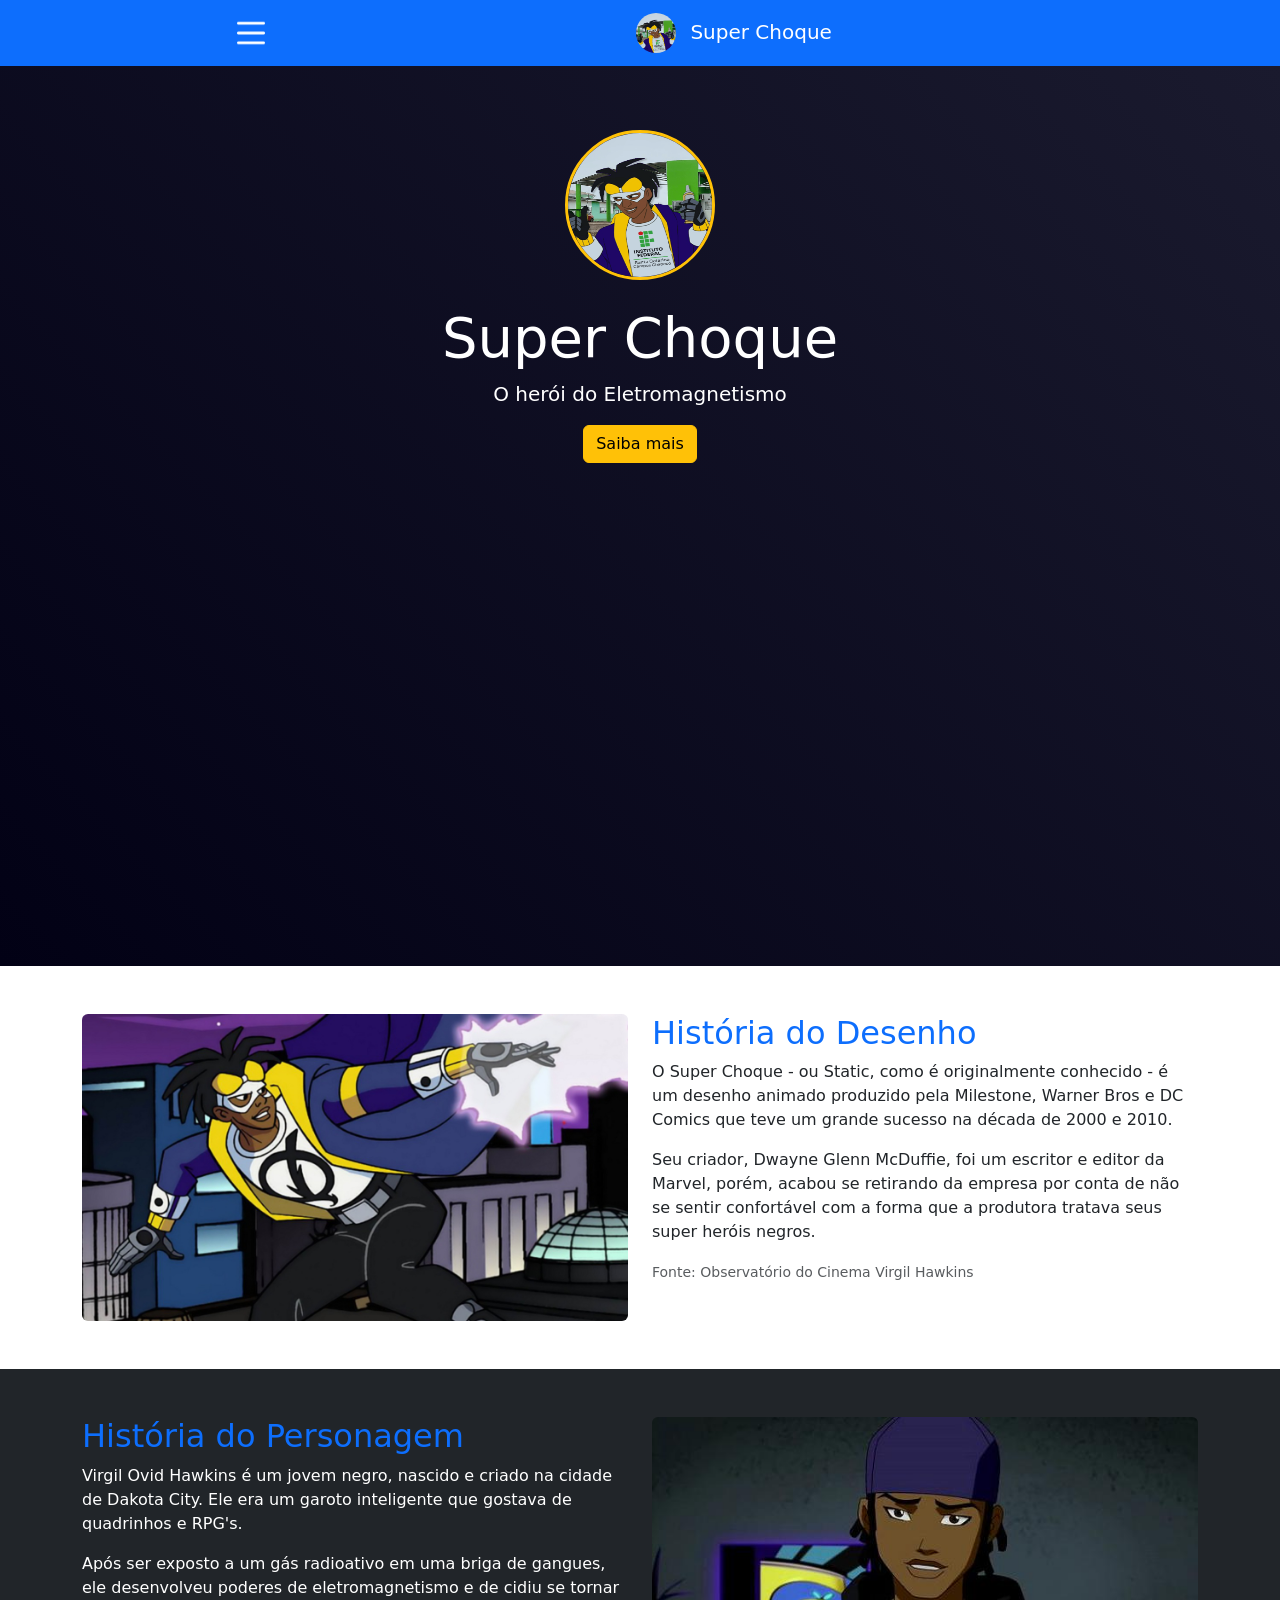
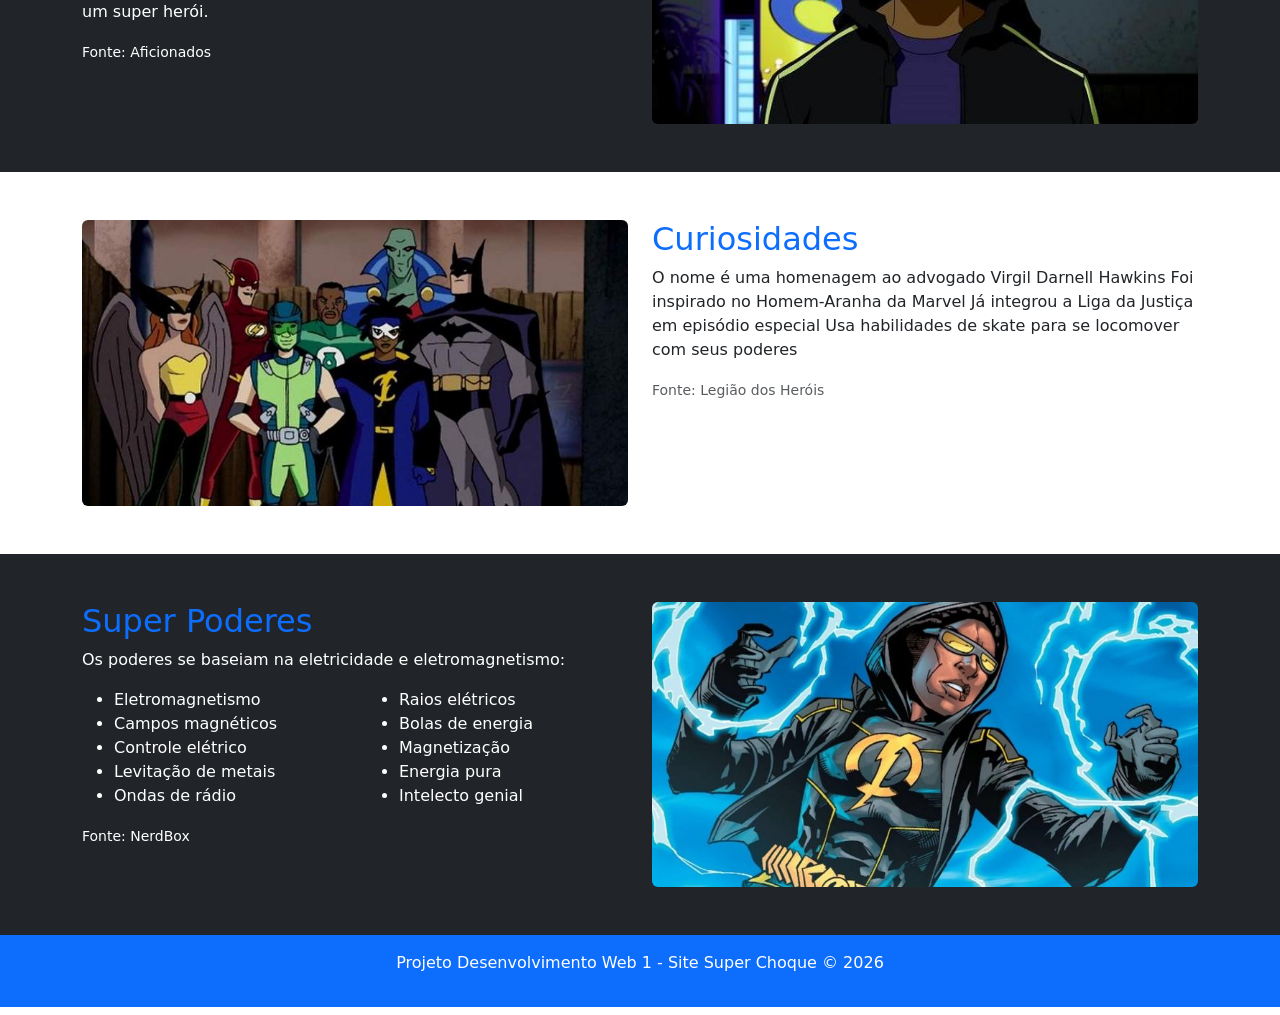
<file: site_super_choque/index.html>
<!doctype html>
<html lang="en">
  <head>
    <meta charset="utf-8">
    <meta name="viewport" content="width=device-width, initial-scale=1">
    <title>Super Choque</title>
    <link href="https://cdn.jsdelivr.net/npm/bootstrap@5.3.8/dist/css/bootstrap.min.css" 
    rel="stylesheet" 
    integrity="sha384-sRIl4kxILFvY47J16cr9ZwB07vP4J8+LH7qKQnuqkuIAvNWLzeN8tE5YBujZqJLB" 
    crossorigin="anonymous"/>
    <link rel="stylesheet" href="css/style.css"/>
    <script src="js/menu.js"></script>
  </head>
    <!-- Menu de navegação -->
     <div id="menu-lateral" class="menu-lateral">
        <ul class="menu-itens">
            <li><a href="#inicio">Início</a></li>
            <li><a href="#historia">História</a></li>
            <li><a href="#personagem">Personagem</a></li>
            <li><a href="#curiosidade">Curiosidade</a></li>
            <li><a href="#poderes">Poderes</a></li>
        </ul>
    </div>

<Nav class="navbar navbar-dark bg-primary fixed - top">
    <div class="container">
        <button class="btn-menu" onclick="showMenu()">
            <img 
            id="img-menu"
            src="img/icon-hamburger-menu.png" 
            width="28"
            height="28"
            alt="menu">
        </button>
        <a class="navbar-brand mx-auto" href="#">
            <img 
            src="img/icone_tela_principal.png" 
            width="40"
            height="40"
            alt="Super Choque"
            class="rounded-circle me-2"
            />
            Super Choque
        </a>
    </div>
</Nav>


    <!-- Seçãp Principal -->
<header id="inicio" class="hero-section text-center text-white py-5">
    <div class="container mt-3">
        <img
        class="hero-image rounded-circle mb-4"
        src="img/icone_tela_principal.png" 
        alt="super choque"
        />
        <h1 class="display-4 fw-blod">Super Choque</h1>
        <p class="lead">O herói do Eletromagnetismo</p>
        <a href="#" class="btn btn-warning btn-ig">Saiba mais</a>
    </div>
</header>
    <!-- História do desenho -->
     <Main>
        <SEction id="historia" class="py-5">
            <div class="container">
                <div class="row">
                    <div class="col-6">
                        <img
                        class="img-fluid rounded"
                        src="img/historia.jpg" alt="Historia Super Choque" />

                    </div>
                    <div class="col-6">
                    <h2 class="text-primary">História do Desenho</h2>
                    <p>
                        O Super Choque - ou Static, como é originalmente conhecido - é um desenho animado produzido pela Milestone, 
                        Warner Bros e DC Comics que teve um grande sucesso na década de 2000 e 2010.
                    </p>

                    <p>Seu criador, Dwayne Glenn McDuffie, foi um escritor e editor da Marvel, porém, acabou se retirando da empresa
                         por conta de não se sentir confortável com a forma que a produtora tratava seus super heróis negros.
                    </p>

                    <p class="text-muted">
                        <small>Fonte: Observatório do Cinema Virgil Hawkins</small>
                    </p>

                    </div>
                </div>
            </div>
        </SEction>
    
    <!-- História do personagem -->

    <section id="personagem" class="bg-dark text-white py-5">
        <div class="container">
            <div class="row">
                
                <div class="col-6">
                    <h2 class="text-primary">História do Personagem</h2>

                    <p>Virgil Ovid Hawkins é um jovem negro, nascido e criado na cidade de Dakota City. 
                        Ele era um garoto inteligente que gostava de quadrinhos e RPG's.
                    </p>

                    <p>Após ser exposto a um gás radioativo em uma briga de gangues, ele desenvolveu poderes de eletromagnetismo e de
                        cidiu se tornar um super herói.
                    </p>

                    <p class="text-muted">
                        <small class="text-white">Fonte: Aficionados</small>
                    </p>
                </div>

                <div class="col-6">
                    <img
                        class="img-fluid rounded"
                        src="img/historia2.jpg" alt="Historia Super Choque" />
            
                </div>
            </div>
        </div>
    </section>

    <!-- Curiosidade -->

    <SEction id="curiosidade" class="py-5">
            <div class="container">
                <div class="row">
                    <div class="col-6">
                        <img
                        class="img-fluid rounded"
                        src="img/curiosidades.jpeg" alt="Curiosidades" />

                    </div>
                    <div class="col-6">
                    <h2 class="text-primary">Curiosidades</h2>
                    <p>
                        O nome é uma homenagem ao advogado Virgil Darnell Hawkins
                        Foi inspirado no Homem-Aranha da Marvel
                        Já integrou a Liga da Justiça em episódio especial
                        Usa habilidades de skate para se locomover com seus poderes
                    </p>

                    <p class="text-muted">
                        <small>Fonte: Legião dos Heróis</small>
                    </p>

                    </div>
                </div>
            </div>
        </SEction>
    <!-- Super poderes -->
     <section id="poderes" class="bg-dark text-white py-5">
        <div class="container">
            <div class="row">
                <div class="col-6">
                    <h2 class="text-primary">Super Poderes</h2>

                    <p>Os poderes se baseiam na eletricidade e eletromagnetismo:
                    </p>
                    <div class="row">
                        <div class="col-6">
                        <ul>
                            <li>Eletromagnetismo</li>
                            <li>Campos magnéticos</li>
                            <li>Controle elétrico</li>
                            <li>Levitação de metais</li>
                            <li>Ondas de rádio</li>
                        </ul>
                        </div>
                        <div class="col-6">
                        <ul>
                            <li>Raios elétricos</li>
                            <li>Bolas de energia</li>
                            <li>Magnetização</li>
                            <li>Energia pura</li>
                            <li>Intelecto genial</li>                                                                                                                          
                        </ul>
                        </div>   
                    </div>                       

                    <p class="text-muted">
                        <small class="text-white">Fonte: NerdBox</small>
                    </p>
                </div>
                <div class="col-6">
                    <img
                        class="img-fluid rounded"
                        src="img/super_poder.jpeg" alt="Poderes Super Choque" />
            
                </div>
            </div>
        </div>
    </section>
    </Main>
    <footer class="bg-primary text-white text-center py-3">
        <div class="container">
            <p class="mb=0">
                Projeto Desenvolvimento Web 1 - Site Super Choque &copy; 2026
            </p>
        </div>

    </footer>
  <body>
    <h1></h1>
    <script src="https://cdn.jsdelivr.net/npm/bootstrap@5.3.8/dist/js/bootstrap.bundle.min.js" integrity="sha384-FKyoEForCGlyvwx9Hj09JcYn3nv7wiPVlz7YYwJrWVcXK/BmnVDxM+D2scQbITxI" crossorigin="anonymous"></script>
  </body>
</html>
</file>
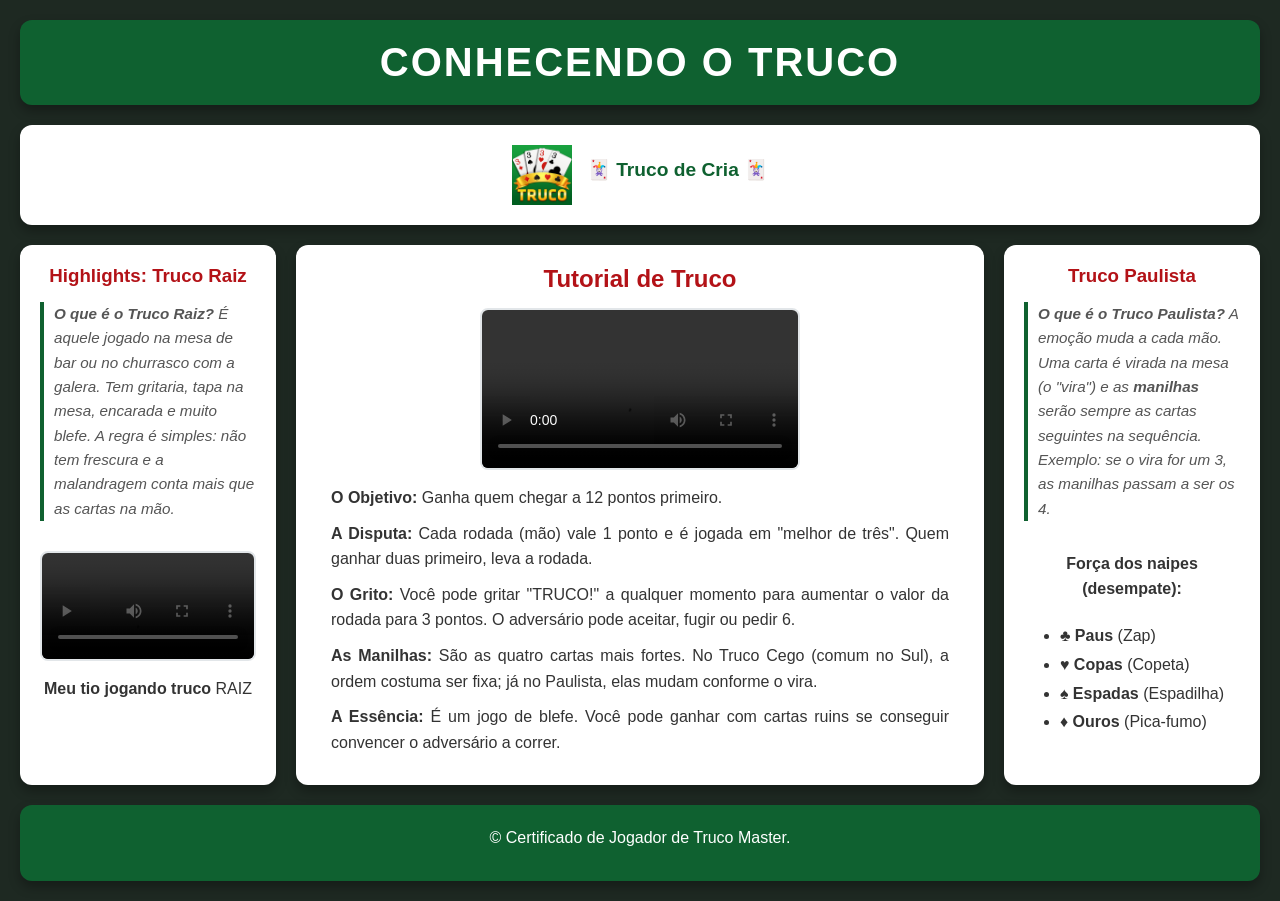
<file: revisão_html_css/base site/index.html>
<!DOCTYPE html>
<html lang="pt-br">
<head>
    <meta charset="UTF-8">
    <meta name="viewport" content="width=device-width, initial-scale=1.0">
    <title>Truco - Meu Jogo</title>
    <link rel="stylesheet" href="style.css">
</head>
<body>

    <header>
        <h1>Conhecendo o Truco</h1>
    </header>

    <nav>
        <img src="Imagem Truco.png" alt="Logo Truco" class="logo-nav">
        <p>🃏 Truco de Cria 🃏</p>
    </nav>

    <main>
        <aside>
            <h3>Highlights: Truco Raiz</h3>
            
            <p class="texto-explicacao">
                <strong>O que é o Truco Raiz?</strong> É aquele jogado na mesa de bar ou no churrasco com a galera. Tem gritaria, tapa na mesa, encarada e muito blefe. A regra é simples: não tem frescura e a malandragem conta mais que as cartas na mão.
            </p>

            <video controls>
                <source src="Truco Raiz..rsrs.mp4" type="video/mp4">
            </video>
            <p><strong>Meu tio jogando truco</strong> RAIZ</p>
        </aside>

        <div> 
            <h2>Tutorial de Truco</h2>
            <video controls>
                <source src="como-jogar-truco--regras-simples-e-passo-a-passo-para-iniciantes.mp4" type="video/mp4">
            </video>
            
            <div class="texto-justificado">
                <p><strong>O Objetivo:</strong> Ganha quem chegar a 12 pontos primeiro.</p>

                <p><strong>A Disputa:</strong> Cada rodada (mão) vale 1 ponto e é jogada em "melhor de três". Quem ganhar duas primeiro, leva a rodada.</p>

                <p><strong>O Grito:</strong> Você pode gritar "TRUCO!" a qualquer momento para aumentar o valor da rodada para 3 pontos. O adversário pode aceitar, fugir ou pedir 6.</p>

                <p><strong>As Manilhas:</strong> São as quatro cartas mais fortes. No Truco Cego (comum no Sul), a ordem costuma ser fixa; já no Paulista, elas mudam conforme o vira.</p>

                <p><strong>A Essência:</strong> É um jogo de blefe. Você pode ganhar com cartas ruins se conseguir convencer o adversário a correr.</p> 
            </div>
        </div>

        <aside>
            <h3>Truco Paulista</h3>
            
            <p class="texto-explicacao">
                <strong>O que é o Truco Paulista?</strong> A emoção muda a cada mão. Uma carta é virada na mesa (o "vira") e as <strong>manilhas</strong> serão sempre as cartas seguintes na sequência. Exemplo: se o vira for um 3, as manilhas passam a ser os 4.
            </p>

            <p style="margin-top: 15px;"><strong>Força dos naipes (desempate):</strong></p>
            <ul style="text-align: left; padding-left: 20px; line-height: 1.8; margin-top: 10px;">
                <li><strong>♣ Paus</strong> (Zap)</li>
                <li><strong>♥ Copas</strong> (Copeta)</li>
                <li><strong>♠ Espadas</strong> (Espadilha)</li>
                <li><strong>♦ Ouros</strong> (Pica-fumo)</li>
            </ul>
        </aside>
    </main>

    <footer>
        <p>&copy; Certificado de Jogador de Truco Master.</p>
    </footer>

</body>
</html>
</file>
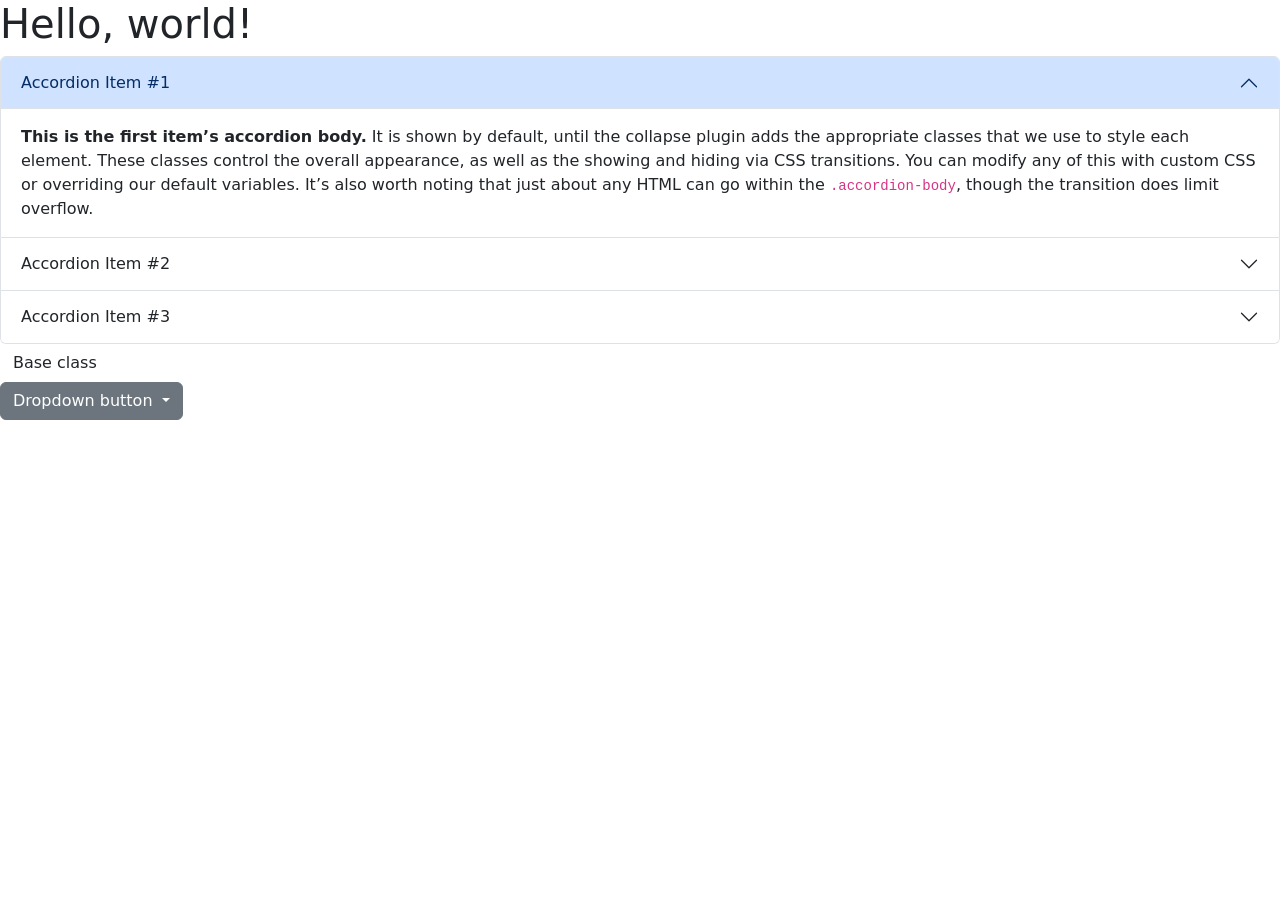
<file: revisão_html_css/bootstrap/index.html>
<!doctype html>
<html lang="en">
  <head>
    <meta charset="utf-8">
    <meta name="viewport" content="width=device-width, initial-scale=1">
    <title>Bootstrap demo</title>
    <link href="https://cdn.jsdelivr.net/npm/bootstrap@5.3.8/dist/css/bootstrap.min.css" rel="stylesheet" integrity="sha384-sRIl4kxILFvY47J16cr9ZwB07vP4J8+LH7qKQnuqkuIAvNWLzeN8tE5YBujZqJLB" crossorigin="anonymous">
  </head>
  <body>
    <h1>Hello, world!</h1>

    <section>
      <div class="accordion" id="accordionExample">
        <div class="accordion-item">
          <h2 class="accordion-header">
            <button class="accordion-button" type="button" data-bs-toggle="collapse" data-bs-target="#collapseOne" aria-expanded="true" aria-controls="collapseOne">
              Accordion Item #1
            </button>
          </h2>
          <div id="collapseOne" class="accordion-collapse collapse show" data-bs-parent="#accordionExample">
            <div class="accordion-body">
              <strong>This is the first item’s accordion body.</strong> It is shown by default, until the collapse plugin adds the appropriate classes that we use to style each element. These classes control the overall appearance, as well as the showing and hiding via CSS transitions. You can modify any of this with custom CSS or overriding our default variables. It’s also worth noting that just about any HTML can go within the <code>.accordion-body</code>, though the transition does limit overflow.
            </div>
          </div>
        </div>
        <div class="accordion-item">
          <h2 class="accordion-header">
            <button class="accordion-button collapsed" type="button" data-bs-toggle="collapse" data-bs-target="#collapseTwo" aria-expanded="false" aria-controls="collapseTwo">
              Accordion Item #2
            </button>
          </h2>
          <div id="collapseTwo" class="accordion-collapse collapse" data-bs-parent="#accordionExample">
            <div class="accordion-body">
              <strong>This is the second item’s accordion body.</strong> It is hidden by default, until the collapse plugin adds the appropriate classes that we use to style each element. These classes control the overall appearance, as well as the showing and hiding via CSS transitions. You can modify any of this with custom CSS or overriding our default variables. It’s also worth noting that just about any HTML can go within the <code>.accordion-body</code>, though the transition does limit overflow.
            </div>
          </div>
        </div>
        <div class="accordion-item">
          <h2 class="accordion-header">
            <button class="accordion-button collapsed" type="button" data-bs-toggle="collapse" data-bs-target="#collapseThree" aria-expanded="false" aria-controls="collapseThree">
              Accordion Item #3
            </button>
          </h2>
          <div id="collapseThree" class="accordion-collapse collapse" data-bs-parent="#accordionExample">
            <div class="accordion-body">
              <strong>This is the third item’s accordion body.</strong> It is hidden by default, until the collapse plugin adds the appropriate classes that we use to style each element. These classes control the overall appearance, as well as the showing and hiding via CSS transitions. You can modify any of this with custom CSS or overriding our default variables. It’s also worth noting that just about any HTML can go within the <code>.accordion-body</code>, though the transition does limit overflow.
            </div>
          </div>
        </div>
      </div>
    </section>

    <section>
      <button type="button" class="btn">Base class</button>
    </section>

    <section>
      <div class="dropdown">
        <button class="btn btn-secondary dropdown-toggle" type="button" data-bs-toggle="dropdown" aria-expanded="false">
          Dropdown button
        </button>
        <ul class="dropdown-menu">
          <li><a class="dropdown-item" href="#">Action</a></li>
          <li><a class="dropdown-item" href="#">Another action</a></li>
          <li><a class="dropdown-item" href="#">Something else here</a></li>
        </ul>
      </div>
    </section>

    <script src="https://cdn.jsdelivr.net/npm/bootstrap@5.3.8/dist/js/bootstrap.bundle.min.js" integrity="sha384-FKyoEForCGlyvwx9Hj09JcYn3nv7wiPVlz7YYwJrWVcXK/BmnVDxM+D2scQbITxI" crossorigin="anonymous"></script>
  </body>
</html>
</file>
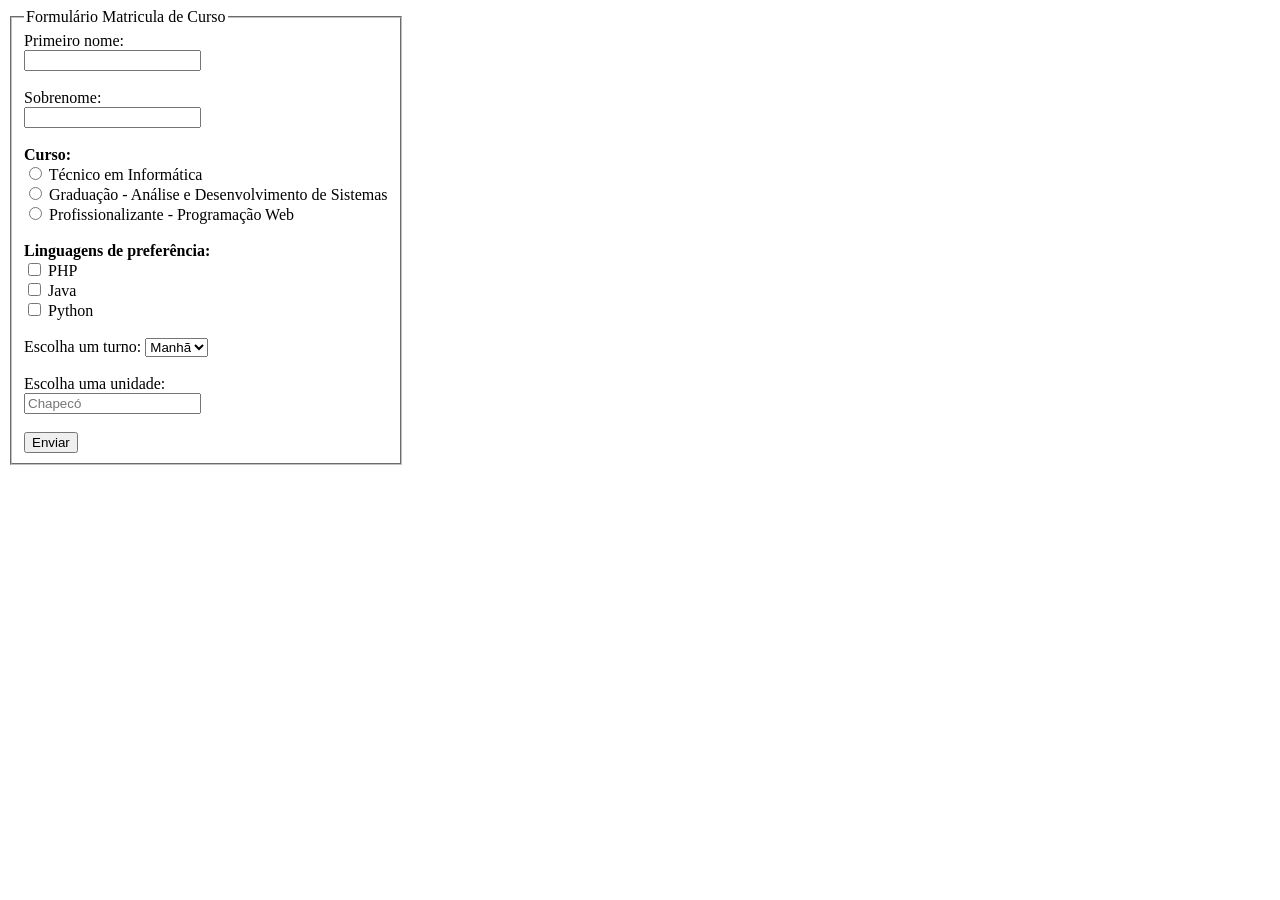
<file: revisão_html_css/exercicios/fomularioMatriculaCurso.html>
<!DOCTYPE html>
<html lang="pt-br">
<head>
    <meta charset="UTF-8">
    <title>Exercicio 01 - Matricula</title>
    <style>
        fieldset {
            width: max-content;
        }
    </style>
</head>
<body>

    <form action="/action_page.html">
        <fieldset>
            <legend>Formulário Matricula de Curso</legend>

            Primeiro nome:<br>
            <input type="text" name="pnome"><br><br>

            Sobrenome:<br>
            <input type="text" name="unome"><br><br>

            <b>Curso:</b><br>
            <input type="radio" id="tecnico" name="curso" value="tecnico">
            <label for="tecnico">Técnico em Informática</label><br>

            <input type="radio" id="grad" name="curso" value="grad">
            <label for="grad">Graduação - Análise e Desenvolvimento de Sistemas</label><br>

            <input type="radio" id="prof" name="curso" value="prof">
            <label for="prof">Profissionalizante - Programação Web</label><br><br>

            <b>Linguagens de preferência:</b><br>
            <input type="checkbox" id="php" name="l1"> PHP<br>
            <input type="checkbox" id="java" name="l2"> Java<br>
            <input type="checkbox" id="py" name="l3"> Python<br><br>

            Escolha um turno:
            <select name="turno">
                <option value="m">Manhã</option>
                <option value="t">Tarde</option>
                <option value="n">Noite</option>
            </select><br><br>

            Escolha uma unidade:<br>
            <input list="unidades" name="unidade" placeholder="Chapecó">
            <datalist id="unidades">
                <option value="Chapecó">
                <option value="Florianópolis">
                <option value="Joinville">
            </datalist><br><br>

            <input type="submit" value="Enviar">
        </fieldset>
    </form>

</body>
</html>
</file>
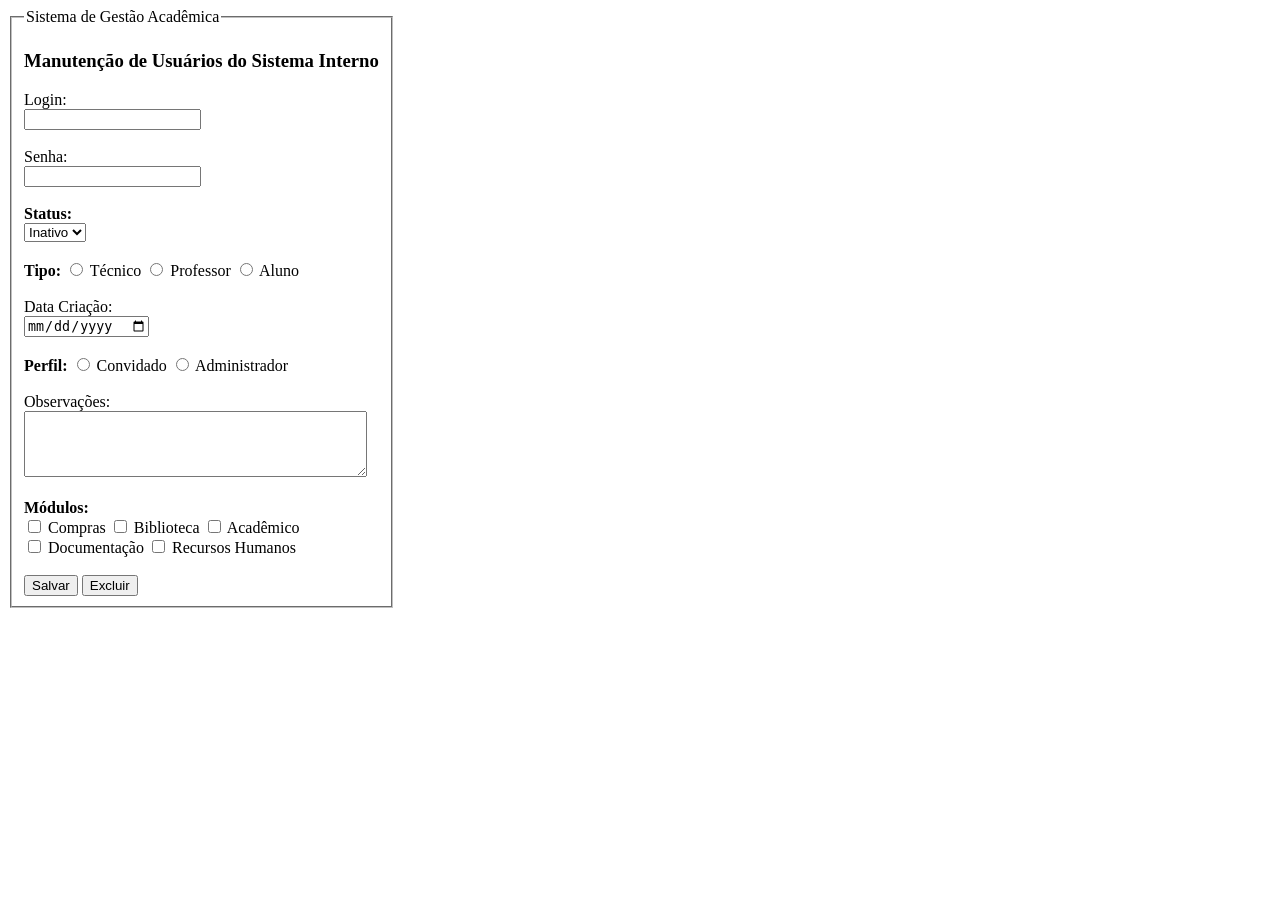
<file: revisão_html_css/exercicios/FormularioGestãoAcademica.html>
<!DOCTYPE html>
<html lang="pt-br">
<head>
    <meta charset="UTF-8">
    <title>Exercicio 02 - Manutenção</title>
    <style>
        fieldset {
            width: max-content;
        }
    </style>
</head>
<body>

    <form action="/action_page.html">
        <fieldset>
            <legend>Sistema de Gestão Acadêmica</legend>

            <h3>Manutenção de Usuários do Sistema Interno</h3>

            Login:<br>
            <input type="text" name="login"><br><br>

            Senha:<br>
            <input type="text" name="senha"><br><br>

            <b>Status:</b><br>
            <select name="status">
                <option value="inativo">Inativo</option>
                <option value="ativo">Ativo</option>
            </select><br><br>

            <b>Tipo:</b>
            <input type="radio" id="tecnico" name="tipo" value="tecnico">
            <label for="tecnico">Técnico</label>
            
            <input type="radio" id="professor" name="tipo" value="professor">
            <label for="professor">Professor</label>
            
            <input type="radio" id="aluno" name="tipo" value="aluno">
            <label for="aluno">Aluno</label><br><br>

            Data Criação:<br>
            <input type="date" name="data_criacao"><br><br>

            <b>Perfil:</b>
            <input type="radio" id="convidado" name="perfil" value="convidado">
            <label for="convidado">Convidado</label>
            
            <input type="radio" id="adm" name="perfil" value="adm">
            <label for="adm">Administrador</label><br><br>

            Observações:<br>
            <textarea name="obs" rows="4" cols="40"></textarea><br><br>

            <b>Módulos:</b><br>
            <input type="checkbox" name="m1"> Compras
            <input type="checkbox" name="m2"> Biblioteca
            <input type="checkbox" name="m3"> Acadêmico <br>
            <input type="checkbox" name="m4"> Documentação
            <input type="checkbox" name="m5"> Recursos Humanos <br><br>

            <input type="submit" value="Salvar">
            <input type="button" value="Excluir">

        </fieldset>
    </form>

</body>
</html>
</file>
<file: site_super_choque/css/style.css>
:root{
    --azul-escuro:#020115;
    --amarelo:#ffc107;
}
.hero-image{
    width: 150px;
    height: 150px;
    border: 3px solid var(--amarelo); 
}
.hero-section{
    background:linear-gradient(45deg,var(--azul-escuro),#1a1a2e);
    min-height: 100vh;
}

.btn-menu{
    background: none;
    border: none;
    padding: 5px;
    margin-left: 150px;

}

.menu-lateral{
    position: fixed;
    top: 0;
    left: -250px;
    width: 250px;
    height: 100%;
    background: var(--azul-escuro);
    transition: left 0.3s;
    padding-top: 80px;
    z-index: 1000;
}
.menu-lateral.ativa{
    left: 0;
}

.menu-lateral ul{
   list-style: none;
   padding: 0;
   margin: 0;
}

.menu-lateral a{
    color: white;
    text-decoration: none;
    display: block;
    padding: 15px 20px;
    border-bottom: 1px solid #1a1a2e;
}

/* Efeito Zoom*/
.img-fluid, .hero-image {
    transition: transform 0.3s ease; 
    cursor: zoom-in; 
}

.img-fluid:hover, .hero-image:hover {
    transform: scale(1.1); /* Aumenta a imagem em 10% */
    z-index: 10; 
    position: relative;
}

.col-6 {
    overflow: visible; 
}
</file>
<file: revisão_html_css/base site/style.css>
* {
    margin: 0;
    padding: 0;
    box-sizing: border-box;
}

body {
    font-family: 'Segoe UI', Tahoma, Geneva, Verdana, sans-serif;
    background-color: #1e2922; 
    padding: 20px;
    display: flex;
    flex-direction: column;
    gap: 20px; 
    min-height: 100vh; 
    color: #333;
}

header, nav, footer, main > aside, main > div {
    background-color: #ffffff; 
    padding: 20px;
    text-align: center;
    border-radius: 12px; 
    box-shadow: 0 6px 12px rgba(0, 0, 0, 0.3); 
}

header, footer {
    background-color: #0f6130; 
    color: white;
}

header h1 {
    font-size: 2.5rem;
    text-transform: uppercase;
    letter-spacing: 2px;
}

nav {
    display: flex;
    align-items: center; 
    justify-content: center; 
    gap: 15px; 
}

.logo-nav {
    width: 60px; 
    margin: 0; 
    border: none; 
    border-radius: 0; 
}

nav p {
    font-weight: bold;
    font-size: 1.2rem;
    color: #0f6130;
}

main {
    display: flex;
    gap: 20px; 
    flex: 1; 
}

main > aside {
    flex: 1; 
    display: flex;
    flex-direction: column;
    align-items: center;
}

main > div {
    flex: 3; 
}

h2, h3 {
    color: #b31217; 
    margin-bottom: 15px;
}

video, img {
    height: auto;
    border-radius: 8px; 
    margin: 15px auto; 
    border: 2px solid #e2e6e9;
    display: block; 
}

main > aside video, 
main > aside img {
    max-width: 220px; 
    width: 100%;
}

main > div video {
    max-width: 320px; 
    width: 100%;
}

p {
    line-height: 1.6;
    margin-bottom: 10px;
}

.texto-justificado {
    text-align: justify; 
    padding: 0 15px;
}

.texto-explicacao {
    font-size: 0.95rem;
    color: #555;
    font-style: italic;
    border-left: 4px solid #0f6130;
    padding-left: 10px;
    text-align: left;
    margin-bottom: 15px;
}

@media (max-width: 850px) {
    main {
        flex-direction: column;
    }
}
</file>
